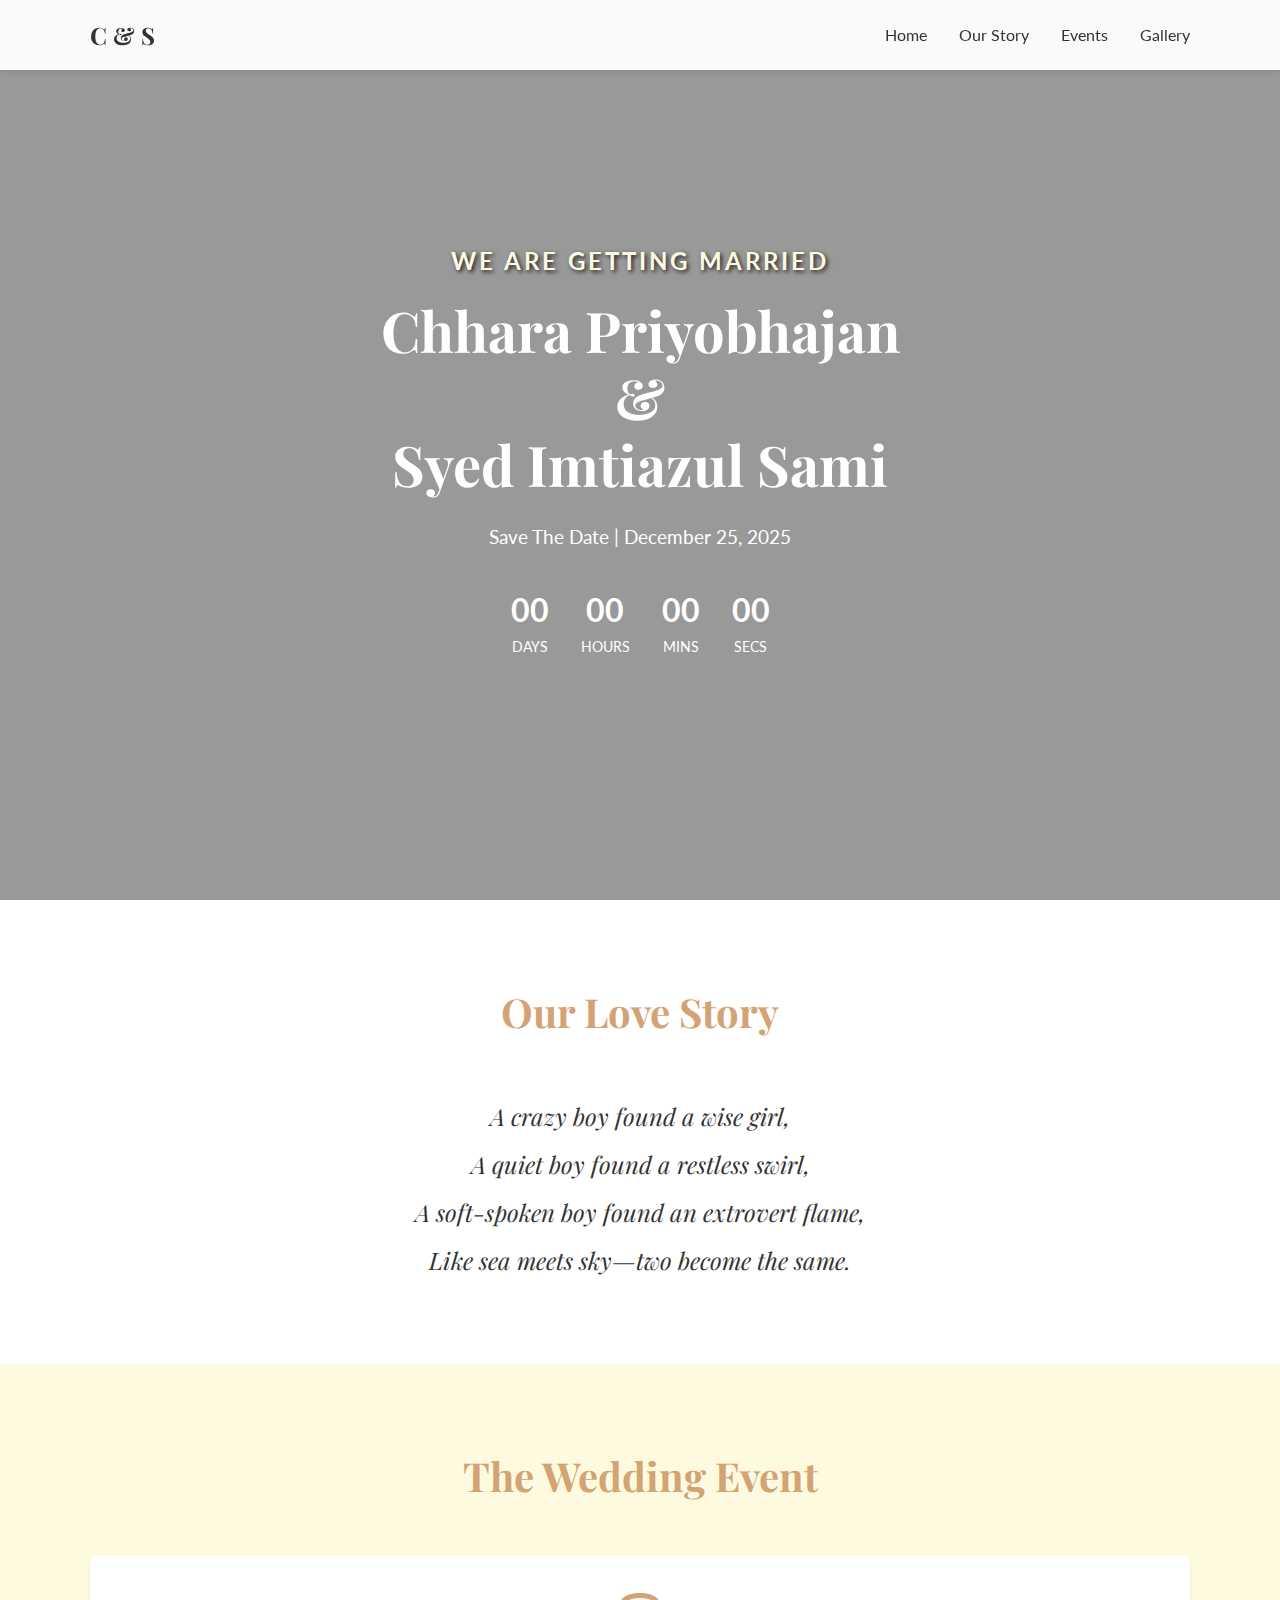
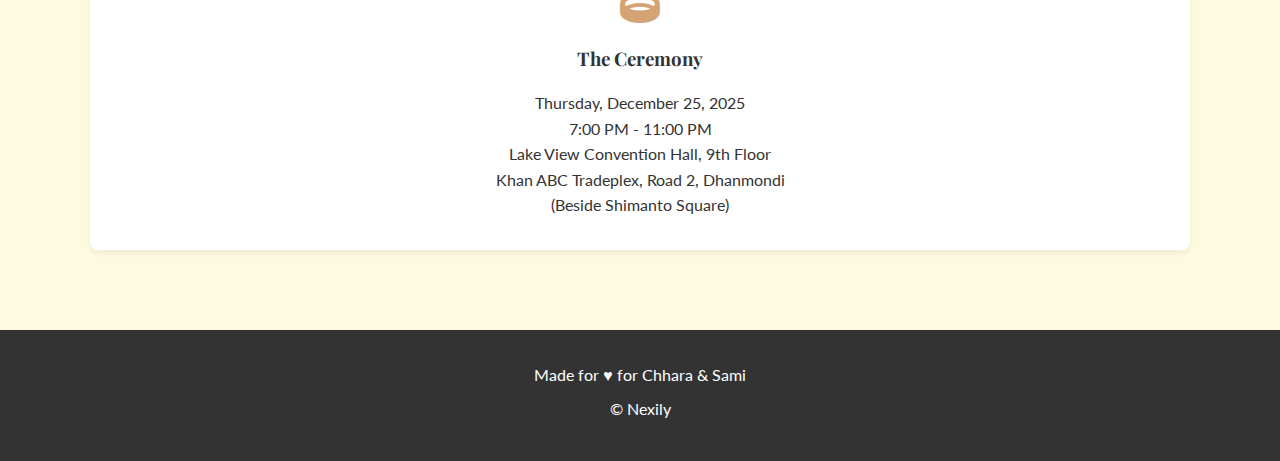
<file: index.html>
<!DOCTYPE html>
<html lang="en">
<head>
    <meta charset="UTF-8">
    <meta name="viewport" content="width=device-width, initial-scale=1.0">
    <title>Chhara & Sami's Wedding</title>
    <link rel="stylesheet" href="style.css">
    <link href="https://fonts.googleapis.com/css2?family=Playfair+Display:ital,wght@0,400;0,700;1,400&family=Lato:wght@300;400;700&display=swap" rel="stylesheet">
    <link rel="stylesheet" href="https://cdnjs.cloudflare.com/ajax/libs/font-awesome/6.0.0/css/all.min.css">
</head>
<body>

    <!-- Navigation -->
    <nav class="navbar">
        <div class="container">
            <a href="#" class="logo">C & S</a>
            <ul class="nav-links">
                <li><a href="#home">Home</a></li>
                <li><a href="#story">Our Story</a></li>
                <li><a href="#details">Events</a></li>
                <li><a href="gallery.html">Gallery</a></li>
            </ul>
            <div class="hamburger">
                <i class="fas fa-bars"></i>
            </div>
        </div>
    </nav>

    <!-- Hero Section -->
    <header id="home" class="hero">
        <div class="hero-content">
            <p class="sub-headline">We Are Getting Married</p>
            <h1 class="headline">Chhara Priyobhajan <br> & <br> Syed Imtiazul Sami</h1>
            <p class="date">Save The Date | December 25, 2025</p>
            <div class="countdown" id="countdown">
                <div class="time-box">
                    <span id="days">00</span>
                    <p>Days</p>
                </div>
                <div class="time-box">
                    <span id="hours">00</span>
                    <p>Hours</p>
                </div>
                <div class="time-box">
                    <span id="minutes">00</span>
                    <p>Mins</p>
                </div>
                <div class="time-box">
                    <span id="seconds">00</span>
                    <p>Secs</p>
                </div>
            </div>
        </div>
    </header>

    <!-- Our Story Section -->
    <section id="story" class="section">
        <div class="container">
            <h2 class="section-title">Our Love Story</h2>
            <div class="story-content">
            <p class="poem-text">
                A crazy boy found a wise girl, <br>
                A quiet boy found a restless swirl, <br>
                A soft-spoken boy found an extrovert flame, <br>
                Like sea meets sky—two become the same.
            </p>
        </div>
        </div>
    </section>

    <!-- Event Details Section -->
    <section id="details" class="section bg-light">
        <div class="container">
            <h2 class="section-title">The Wedding Event</h2>
            <div class="details-grid">
                <div class="detail-card">
                    <i class="fas fa-ring"></i>
                    <h3>The Ceremony</h3>
                    <p>Thursday, December 25, 2025</p>
                    <p>7:00 PM - 11:00 PM</p>
                    <p>Lake View Convention Hall, 9th Floor<br>Khan ABC Tradeplex, Road 2, Dhanmondi<br>(Beside Shimanto Square)</p>
                </div>
            </div>
        </div>
    </section>





    <!-- Footer -->
    <footer>
        <div class="container">
            <p>Made for &hearts; for Chhara & Sami</p>
            <p>&copy; Nexily</p>
        </div>
    </footer>

    <script src="script.js"></script>
</body>
</html>
</file>
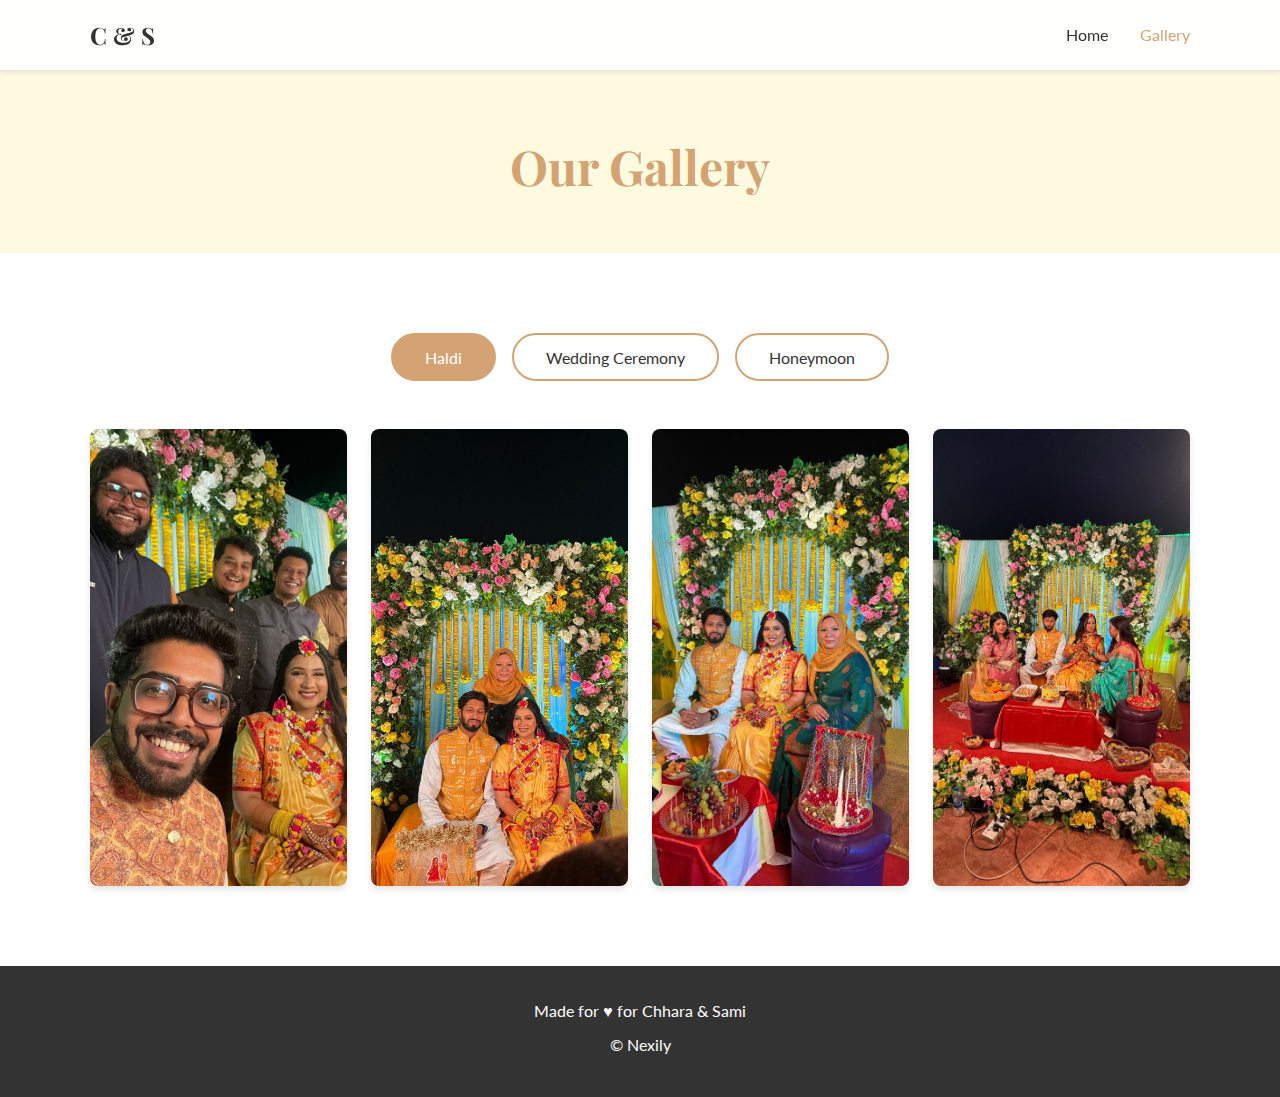
<file: gallery.html>
<!DOCTYPE html>
<html lang="en">
<head>
    <meta charset="UTF-8">
    <meta name="viewport" content="width=device-width, initial-scale=1.0">
    <title>Gallery - Chhara & Sami</title>
    <link rel="stylesheet" href="style.css">
    <link href="https://fonts.googleapis.com/css2?family=Playfair+Display:ital,wght@0,400;0,700;1,400&family=Lato:wght@300;400;700&display=swap" rel="stylesheet">
    <link rel="stylesheet" href="https://cdnjs.cloudflare.com/ajax/libs/font-awesome/6.0.0/css/all.min.css">
</head>
<body>

    <!-- Navigation -->
    <nav class="navbar">
        <div class="container">
            <a href="index.html" class="logo">C & S</a>
            <ul class="nav-links">
                <li><a href="index.html">Home</a></li>
                <li><a href="gallery.html" class="active">Gallery</a></li>
            </ul>
            <div class="hamburger">
                <i class="fas fa-bars"></i>
            </div>
        </div>
    </nav>

    <!-- Gallery Header -->
    <header class="page-header">
        <div class="container">
            <h1>Our Gallery</h1>
        </div>
    </header>

    <!-- Gallery Tabs -->
    <section class="section">
        <div class="container">
            <div class="gallery-tabs">
                <button class="tab-btn active" data-tab="haldi">Haldi</button>
                <button class="tab-btn" data-tab="wedding">Wedding Ceremony</button>
                <button class="tab-btn" data-tab="honeymoon">Honeymoon</button>
            </div>

            <div class="tab-content active" id="haldi">
                <div class="gallery-grid">
                    <!-- Haldi Images -->
                    <div class="gallery-item"><img src="haldi images/WhatsApp Image 2025-12-24 at 23.09.17.jpeg" alt="Haldi Moment"></div>
                    <div class="gallery-item"><img src="haldi images/WhatsApp Image 2025-12-24 at 23.09.18.jpeg" alt="Haldi Moment"></div>
                    <div class="gallery-item"><img src="haldi images/WhatsApp Image 2025-12-24 at 23.09.44.jpeg" alt="Haldi Moment"></div>
                    <div class="gallery-item"><img src="haldi images/WhatsApp Image 2025-12-24 at 23.09.4a.jpeg" alt="Haldi Moment"></div>
                </div>
            </div>

            <div class="tab-content" id="wedding">
                <div class="coming-soon">
                    <h2>Coming Soon...</h2>
                    <p>Stay tuned for the beautiful moments from our big day!</p>
                </div>
            </div>

            <div class="tab-content" id="honeymoon">
                <div class="video-container">
                    <iframe width="560" height="315" src="https://www.youtube.com/embed/L178UzLIMRE" title="YouTube video player" allow="accelerometer; autoplay; clipboard-write; encrypted-media; gyroscope; picture-in-picture" allowfullscreen></iframe>
                </div>
            </div>
        </div>
    </section>

    <!-- Footer -->
    <footer>
        <div class="container">
            <p>Made for &hearts; for Chhara & Sami</p>
            <p>&copy; Nexily</p>
        </div>
    </footer>

    <!-- Lightbox Modal -->
    <div id="lightbox" class="lightbox">
        <span class="close-lightbox">&times;</span>
        <a class="prev" onclick="changeSlide(-1)">&#10094;</a>
        <a class="next" onclick="changeSlide(1)">&#10095;</a>
        <img class="lightbox-content" id="lightbox-img">
        <div id="caption"></div>
    </div>

    <!-- Lightbox Modal -->
    <div id="lightbox" class="lightbox">
        <span class="close-lightbox">&times;</span>
        <img class="lightbox-content" id="lightbox-img">
    </div>

    <script src="script.js"></script>
</body>
</html>
</file>
<file: style.css>
:root {
    --primary-color: #d4a373; /* Gold/Beige tone */
    --secondary-color: #fefae0; /* Off-white */
    --text-color: #333;
    --heading-font: 'Playfair Display', serif;
    --body-font: 'Lato', sans-serif;
}

* {
    margin: 0;
    padding: 0;
    box-sizing: border-box;
}

body {
    font-family: var(--body-font);
    color: var(--text-color);
    line-height: 1.6;
    background-color: #fff;
}

/* Navbar */
.navbar {
    position: fixed;
    top: 0;
    width: 100%;
    background: rgba(255, 255, 255, 0.95);
    box-shadow: 0 2px 5px rgba(0,0,0,0.1);
    z-index: 1000;
    padding: 1rem 0;
}

.navbar .container {
    display: flex;
    justify-content: space-between;
    align-items: center;
    width: 90%;
    max-width: 1100px;
    margin: 0 auto;
}

.logo {
    font-family: var(--heading-font);
    font-size: 1.5rem;
    font-weight: 700;
    color: var(--text-color);
    text-decoration: none;
}

.nav-links {
    list-style: none;
    display: flex;
}

.nav-links li {
    margin-left: 2rem;
}

.nav-links a {
    text-decoration: none;
    color: var(--text-color);
    font-weight: 400;
    transition: color 0.3s;
}

.nav-links a:hover, .nav-links a.active {
    color: var(--primary-color);
}

.hamburger {
    display: none;
    cursor: pointer;
}

/* Hero Section */
.hero {
    height: 100vh;
    background: linear-gradient(rgba(0,0,0,0.4), rgba(0,0,0,0.4)), url('https://images.unsplash.com/photo-1519741497674-611481863552?ixlib=rb-1.2.1&auto=format&fit=crop&w=1350&q=80');
    background-size: cover;
    background-position: center;
    display: flex;
    justify-content: center;
    align-items: center;
    text-align: center;
    color: #fff;
    padding: 0 1rem;
}

.sub-headline {
    font-size: 1.5rem;
    letter-spacing: 3px;
    margin-bottom: 1rem;
    text-transform: uppercase;
    font-weight: 700;
    text-shadow: 2px 2px 4px rgba(0,0,0,0.8);
    color: #fefae0; /* Ensure it pops against the background */
}

.headline {
    font-family: var(--heading-font);
    font-size: 3.5rem;
    line-height: 1.2;
    margin-bottom: 1.5rem;
}

.date {
    font-size: 1.2rem;
    margin-bottom: 2rem;
}

/* Countdown */
.countdown {
    display: flex;
    justify-content: center;
    gap: 2rem;
}

.time-box {
    text-align: center;
}

.time-box span {
    font-size: 2rem;
    font-weight: 700;
    display: block;
}

.time-box p {
    font-size: 0.9rem;
    text-transform: uppercase;
}

/* Section Common */
.section {
    padding: 5rem 0;
}

.container {
    width: 90%;
    max-width: 1100px;
    margin: 0 auto;
}

.section-title {
    font-family: var(--heading-font);
    font-size: 2.5rem;
    text-align: center;
    margin-bottom: 3rem;
    color: var(--primary-color);
}

.bg-light {
    background-color: var(--secondary-color);
}

/* Story */
.story-content {
    text-align: center;
    max-width: 800px;
    margin: 0 auto;
    font-size: 1.1rem;
}

.poem-text {
    font-family: var(--heading-font);
    font-size: 1.5rem;
    font-style: italic;
    color: var(--text-color);
    line-height: 2;
    margin-top: 1rem;
}

/* Events */
.details-grid {
    display: grid;
    grid-template-columns: repeat(auto-fit, minmax(300px, 1fr));
    gap: 2rem;
    text-align: center;
}

.detail-card {
    background: #fff;
    padding: 2rem;
    border-radius: 8px;
    box-shadow: 0 4px 6px rgba(0,0,0,0.05);
}

.detail-card i {
    font-size: 2.5rem;
    color: var(--primary-color);
    margin-bottom: 1rem;
}

.detail-card h3 {
    font-family: var(--heading-font);
    margin-bottom: 1rem;
}


/* Gallery */
.gallery-grid {
    display: grid;
    grid-template-columns: repeat(auto-fit, minmax(250px, 1fr));
    gap: 1.5rem;
}

.gallery-item {
    overflow: hidden;
    border-radius: 8px;
    box-shadow: 0 4px 6px rgba(0,0,0,0.1);
}

.gallery-item img {
    width: 100%;
    height: 100%;
    object-fit: cover;
    display: block;
    transition: transform 0.3s ease;
    cursor: pointer;
}

.gallery-item:hover img {
    transform: scale(1.05);
}

/* Gallery Page Specific */
.page-header {
    background-color: var(--secondary-color);
    padding: 8rem 0 3rem;
    text-align: center;
}

.page-header h1 {
    font-family: var(--heading-font);
    color: var(--primary-color);
    font-size: 3rem;
}

.gallery-tabs {
    display: flex;
    justify-content: center;
    gap: 1rem;
    margin-bottom: 3rem;
    flex-wrap: wrap;
}

.tab-btn {
    padding: 0.8rem 2rem;
    border: 2px solid var(--primary-color);
    background: transparent;
    color: var(--text-color);
    font-family: var(--body-font);
    font-size: 1rem;
    cursor: pointer;
    transition: all 0.3s;
    border-radius: 30px;
}

.tab-btn:hover, .tab-btn.active {
    background: var(--primary-color);
    color: #fff;
}

.tab-content {
    display: none;
    animation: fadeIn 0.5s ease;
}

.tab-content.active {
    display: block;
}

@keyframes fadeIn {
    from { opacity: 0; transform: translateY(10px); }
    to { opacity: 1; transform: translateY(0); }
}

.coming-soon {
    text-align: center;
    padding: 3rem;
    background: #f9f9f9;
    border-radius: 10px;
}

.meme-container {
    text-align: center;
    max-width: 600px;
    margin: 0 auto;
}

.meme-container img {
    width: 100%;
    border-radius: 10px;
    box-shadow: 0 5px 15px rgba(0,0,0,0.1);
    margin-bottom: 1rem;
}

.video-container {
    position: relative;
    padding-bottom: 56.25%; /* 16:9 */
    height: 0;
    max-width: 800px;
    margin: 2rem auto 0;
    border-radius: 10px;
    overflow: hidden;
    box-shadow: 0 5px 15px rgba(0,0,0,0.1);
}

.video-container iframe {
    position: absolute;
    top: 0;
    left: 0;
    width: 100%;
    height: 100%;
    border: 0;
}

/* Footer */
footer {
    background: #333;
    color: #fff;
    text-align: center;
    padding: 2rem 0;
    margin-top: auto;
}

footer p {
    margin-bottom: 0.5rem;
}

/* Lightbox */
.lightbox {
    display: none;
    position: fixed;
    z-index: 2000;
    padding-top: 60px;
    left: 0;
    top: 0;
    width: 100%;
    height: 100%;
    overflow: auto;
    background-color: rgba(0, 0, 0, 0.9);
}

.lightbox-content {
    margin: auto;
    display: block;
    width: 80%;
    max-width: 900px;
    max-height: 80vh;
    object-fit: contain;
    animation-name: zoom;
    animation-duration: 0.6s;
}

@keyframes zoom {
    from {transform:scale(0)}
    to {transform:scale(1)}
}

.close-lightbox {
    position: absolute;
    top: 15px;
    right: 35px;
    color: #f1f1f1;
    font-size: 40px;
    font-weight: bold;
    transition: 0.3s;
    cursor: pointer;
}

.close-lightbox:hover,
.close-lightbox:focus {
    color: #bbb;
    text-decoration: none;
    cursor: pointer;
}

/* Lightbox */
.lightbox {
    display: none;
    position: fixed;
    z-index: 2000;
    padding-top: 60px;
    left: 0;
    top: 0;
    width: 100%;
    height: 100%;
    overflow: auto;
    background-color: rgba(0, 0, 0, 0.9);
}

.lightbox-content {
    margin: auto;
    display: block;
    width: 80%;
    max-width: 900px;
    max-height: 80vh;
    object-fit: contain;
    border-radius: 5px;
    animation: zoomIn 0.3s;
}

@keyframes zoomIn {
    from {transform: scale(0.1)} 
    to {transform: scale(1)}
}

.close-lightbox {
    position: absolute;
    top: 15px;
    right: 35px;
    color: #f1f1f1;
    font-size: 40px;
    font-weight: bold;
    transition: 0.3s;
    cursor: pointer;
}

.close-lightbox:hover,
.close-lightbox:focus {
    color: #bbb;
    text-decoration: none;
    cursor: pointer;
}

/* Lightbox Navigation */
.prev, .next {
    cursor: pointer;
    position: absolute;
    top: 50%;
    width: auto;
    padding: 16px;
    margin-top: -50px;
    color: white;
    font-weight: bold;
    font-size: 20px;
    transition: 0.6s ease;
    border-radius: 0 3px 3px 0;
    user-select: none;
    -webkit-user-select: none;
    text-decoration: none;
}

.next {
    right: 0;
    border-radius: 3px 0 0 3px;
}

.prev {
    left: 0;
    border-radius: 3px 0 0 3px;
}

.prev:hover, .next:hover {
    background-color: rgba(0, 0, 0, 0.8);
}

#caption {
    margin: auto;
    display: block;
    width: 80%;
    max-width: 700px;
    text-align: center;
    color: #ccc;
    padding: 10px 0;
    height: 150px;
    font-family: var(--heading-font);
    font-size: 1.2rem;
    letter-spacing: 1px;
}

/* Mobile Responsive */
@media (max-width: 768px) {
    .headline {
        font-size: 2.5rem;
    }

    .hamburger {
        display: block;
        color: var(--text-color);
        font-size: 1.5rem;
    }
    
    .nav-links {
        position: fixed;
        right: 0;
        height: 92vh;
        top: 8vh;
        background-color: #fff; /* Opaque white background */
        display: flex;
        flex-direction: column;
        align-items: center;
        width: 60%; /* Slide out from right */
        transform: translateX(100%);
        transition: transform 0.3s ease-in;
        z-index: 999;
        padding-top: 3rem;
        box-shadow: -2px 0 5px rgba(0,0,0,0.1);
    }

    .nav-links.active {
        transform: translateX(0%);
    }

    .nav-links li {
        margin-left: 0;
        margin-bottom: 2rem;
        opacity: 0; /* Fade in animation */
        animation: navLinkFade 0.5s ease forwards 0.3s;
    }

    .countdown {
        gap: 1rem;
    }
    
    .time-box span {
        font-size: 1.5rem;
    }

    /* Lightbox Mobile Adjustments */
    .lightbox-content {
        width: 95%;
    }

    .prev, .next {
        padding: 10px;
        font-size: 16px;
    }

    .close-lightbox {
        right: 20px;
        top: 10px;
    }

    #caption {
        width: 90%;
        font-size: 1rem;
    }

    .section {
        padding: 3rem 0;
    }
    
    .section-title {
        font-size: 2rem;
    }
}

@keyframes navLinkFade {
    from {
        opacity: 0;
        transform: translateX(50px);
    }
    to {
        opacity: 1;
        transform: translateX(0);
    }
}
</file>
